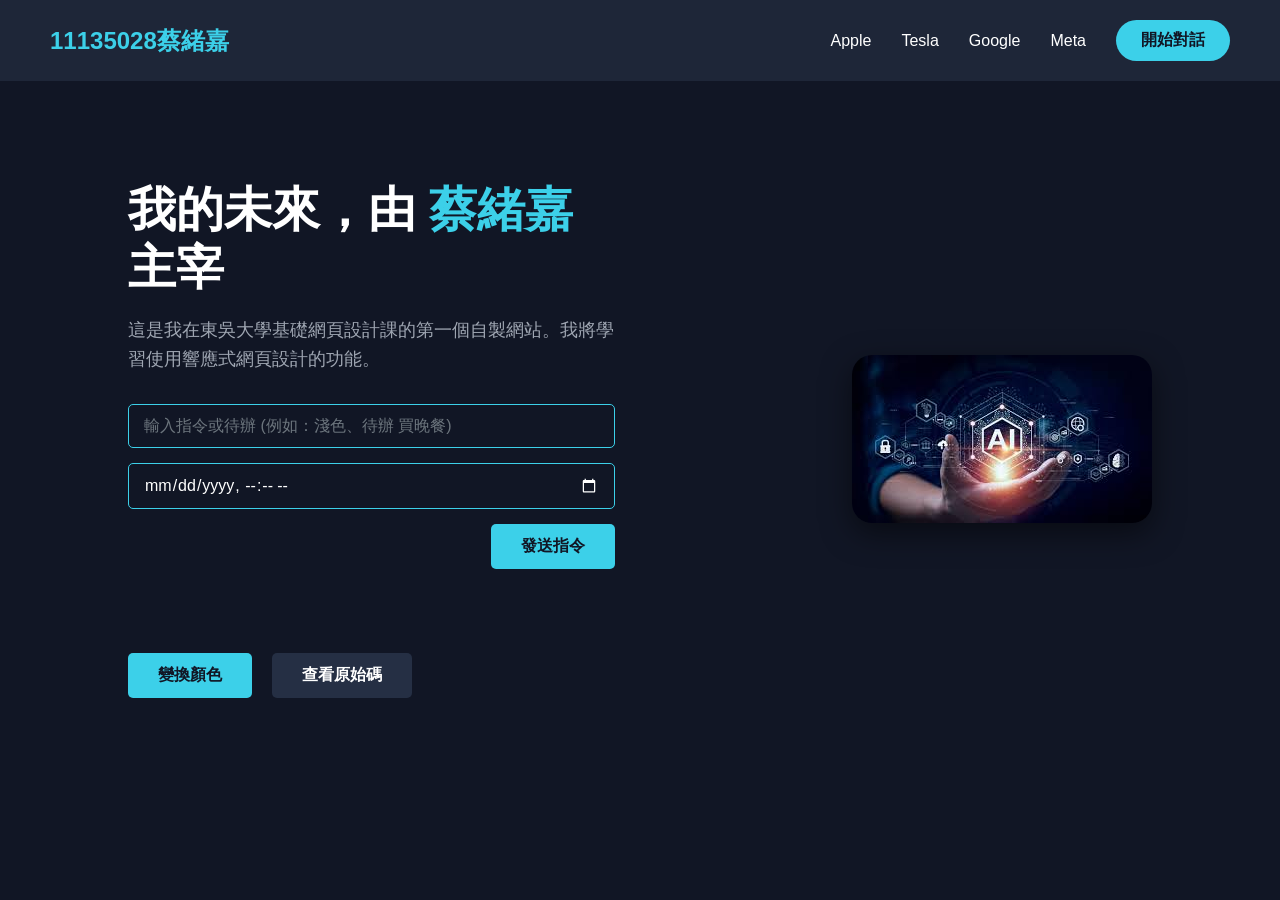
<file: finaltest/index.html>
<!DOCTYPE html>
<html lang="zh-Hant">
<head>
    <meta charset="UTF-8">
    <meta name="viewport" content="width=device-width, initial-scale=1.0">
    <title>響應式網頁設計作業</title>
    <link rel="stylesheet" href="final.css">
</head>
<body>

    <nav>
        <div class="logo" id="logoText">11135028蔡緒嘉</div>
        <div class="menu">
            <a href="#">Apple</a>
            <a href="#">Tesla</a>
            <a href="#">Google</a>
            <a href="#">Meta</a>
            <a href="#" class="contact-btn">開始對話</a>
        </div>
    </nav>

    <header>
        <div class="header-left">
            <h1 id="mainTitle">我的未來，由 <span id="dynamicName">蔡緒嘉</span> 主宰</h1>
            <p>這是我在東吳大學基礎網頁設計課的第一個自製網站。我將學習使用響應式網頁設計的功能。</p>
            
            <div class="command-section">
                <div class="input-group">
                    <input type="text" id="commandInput" placeholder="輸入指令或待辦 (例如：淺色、待辦 買晚餐)">
                    <input type="datetime-local" id="todo-time" class="time-picker">
                    <button id="sendBtn" class="btn btn-primary">發送指令</button>
                </div>
                <p id="aiResponse" class="ai-text"></p>
                <div id="progress-container" class="progress-container" style="display: none;">
                    <div class="progress-text" id="progress-text">目前進度：共 0 項 / 已完成 0 項</div>
                    <div class="progress-bar-bg">
                        <div class="progress-bar-fill" id="progress-fill"></div>
                    </div>
                </div>
                
                <ul id="todo-list" class="todo-list"></ul>
            </div>

            <div class="buttons">
                <button id="colorBtn" class="btn btn-primary">變換顏色</button>
                <a href="#" class="btn btn-secondary">查看原始碼</a>
            </div>
        </div>
        
        <div class="header-right">
            <img src="aipic.png" alt="AI設計圖片">
        </div>
    </header>

    <script src="final.js"></script>
    <script>
    (function(){if(!window.chatbase||window.chatbase("getState")!=="initialized"){window.chatbase=(...arguments)=>{if(!window.chatbase.q){window.chatbase.q=[]}window.chatbase.q.push(arguments)};window.chatbase=new Proxy(window.chatbase,{get(target,prop){if(prop==="q"){return target.q}return(...args)=>target(prop,...args)}})}const onLoad=function(){const script=document.createElement("script");script.src="https://www.chatbase.co/embed.min.js";script.id="u3YgCz_OUHRN40fbDIwLF";script.domain="www.chatbase.co";document.body.appendChild(script)};if(document.readyState==="complete"){onLoad()}else{window.addEventListener("load",onLoad)}})();
    </script>
</body>
</html>
</file>
<file: finaltest/final.css>
/* CSS Reset 與全域設定 */
* {
    margin: 0;
    padding: 0;
    box-sizing: border-box;
    font-family: '微軟正黑體', 'Microsoft JhengHei', sans-serif;
}

body {
    background-color: #111625; /* 深色背景 */
    color: #ffffff;
}

/* 1. 上方以nav標籤呈現（包含Logo＋選單列） */
nav {
    background-color: #1e2638;
    padding: 20px 50px;
    display: flex;
    justify-content: space-between;
    align-items: center;
}

.logo {
    color: #3cd0e9;
    font-size: 24px;
    font-weight: bold;
}

.menu {
    display: flex;
    align-items: center;
    gap: 30px;
}

.menu a {
    color: #ffffff;
    text-decoration: none;
    font-size: 16px;
    transition: color 0.3s;
}

.menu a:hover {
    color: #3cd0e9;
}

.menu .contact-btn {
    background-color: #3cd0e9;
    color: #111625;
    padding: 10px 25px;
    border-radius: 25px;
    font-weight: bold;
}

/* 3. 下方header */
header {
    display: flex;
    justify-content: space-between;
    align-items: center;
    padding: 100px 10%;
    gap: 50px;
}

.header-left {
    flex: 1;
}

.header-left h1 {
    font-size: 48px;
    margin-bottom: 20px;
    line-height: 1.2;
}

.header-left p {
    color: #9fa6b2;
    font-size: 18px;
    line-height: 1.6;
    margin-bottom: 30px;
    max-width: 500px;
}

/* 動態姓名的顏色（預設藍，切換紅） */
#dynamicName {
    color: #3cd0e9;
    transition: color 0.3s ease;
}

#dynamicName.color-red {
    color: #ff4d4d;
}

/* 指令輸入區塊樣式 */
.command-section {
    margin-bottom: 40px;
    max-width: 500px;
}

/* 修改為垂直排列，讓輸入框變成上下兩個細長方形 */
.input-group {
    display: flex;
    flex-direction: column; 
    gap: 15px; /* 兩個長方形之間的間距 */
    margin-bottom: 20px;
}

/* 確保指令輸入框是滿版的細長方形 */
#commandInput {
    width: 100%;
    padding: 12px 15px;
    background-color: transparent;
    border: 1px solid #3cd0e9;
    border-radius: 5px;
    color: #ffffff;
    font-size: 16px;
    outline: none;
    transition: box-shadow 0.3s ease;
}

/* 讓發送按鈕靠右對齊，視覺更俐落 */
#sendBtn {
    align-self: flex-end; 
}

#commandInput {
    flex: 1;
    padding: 12px 15px;
    background-color: transparent;
    border: 1px solid #3cd0e9;
    border-radius: 5px;
    color: #ffffff;
    font-size: 16px;
    outline: none;
    transition: box-shadow 0.3s ease;
}

#commandInput::placeholder {
    color: #6c757d;
}

/* 點擊輸入框時的忽明忽暗發光效果 */
#commandInput:focus {
    animation: glowEffect 1.5s infinite alternate;
}

@keyframes glowEffect {
    from {
        box-shadow: 0 0 5px rgba(60, 208, 233, 0.2);
    }
    to {
        box-shadow: 0 0 20px rgba(60, 208, 233, 1);
    }
}

.ai-text {
    color: #3cd0e9;
    font-weight: bold;
    min-height: 24px; /* 保留空間避免文字出現時畫面跳動 */
    line-height: 1.5;
}

.buttons {
    display: flex;
    gap: 20px;
}

/* 調整按鈕以支援 button 標籤 */
.btn {
    padding: 12px 30px;
    border-radius: 5px;
    border: none;
    cursor: pointer;
    text-decoration: none;
    font-weight: bold;
    font-size: 16px;
    font-family: inherit;
    transition: background-color 0.3s;
}

.btn-primary {
    background-color: #3cd0e9;
    color: #111625;
}

.btn-primary:hover {
    background-color: #2bbce0;
}

.btn-secondary {
    background-color: #252f44;
    color: #ffffff;
}

.btn-secondary:hover {
    background-color: #2f3a52;
}

.header-right {
    flex: 1;
    display: flex;
    justify-content: flex-end;
}

.header-right img {
    max-width: 100%;
    height: auto;
    border-radius: 20px;
    box-shadow: 0 10px 30px rgba(0, 0, 0, 0.5);
}

/* 響應式設計 (RWD) */
@media (max-width: 768px) {
    nav {
        padding: 15px 30px;
    }
    .menu {
        display: none;
    }
    header {
        flex-direction: column;
        padding: 60px 5%;
        gap: 40px;
    }
    .header-left {
        text-align: center;
        display: flex;
        flex-direction: column;
        align-items: center;
    }
    .header-left p, .ai-text {
        text-align: center;
    }
    .input-group {
        flex-direction: column;
        width: 100%;
    }
    .buttons {
        justify-content: center;
    }
    .header-right {
        justify-content: center;
    }
}

/* =========================================
   新增：主題切換樣式 (Theme Styles)
   ========================================= */

/* --- 淺色主題 (Light Theme) --- */
body.theme-light {
    background-color: #f8f9fa;
    color: #333333;
}
body.theme-light nav {
    background-color: #ffffff;
    box-shadow: 0 2px 10px rgba(0,0,0,0.05);
}
body.theme-light .menu a {
    color: #555555;
}
body.theme-light .menu a:hover {
    color: #007bff;
}
body.theme-light .header-left p {
    color: #666666;
}
body.theme-light .logo, 
body.theme-light #dynamicName, 
body.theme-light .ai-text {
    color: #007bff; /* 主題色改為經典科技藍 */
}
body.theme-light .btn-primary, 
body.theme-light .menu .contact-btn {
    background-color: #007bff;
    color: #ffffff;
}
body.theme-light .btn-primary:hover {
    background-color: #0056b3;
}
body.theme-light .btn-secondary {
    background-color: #e2e6ea;
    color: #333333;
}
body.theme-light .btn-secondary:hover {
    background-color: #d3d9df;
}
body.theme-light #commandInput {
    border-color: #007bff;
    color: #333333;
}
body.theme-light #commandInput::placeholder {
    color: #aaaaaa;
}
body.theme-light #commandInput:focus {
    box-shadow: 0 0 10px rgba(0, 123, 255, 0.4);
}

/* --- 駭客主題 (Hacker Theme) --- */
body.theme-hacker {
    background-color: #000000;
    color: #00ff00; /* 經典駭客綠 */
}
body.theme-hacker nav {
    background-color: #050505;
    border-bottom: 1px solid #00ff00;
}
body.theme-hacker .menu a, 
body.theme-hacker .header-left p {
    color: #00cc00;
}
body.theme-hacker .menu a:hover {
    color: #ccff00;
}
body.theme-hacker .logo, 
body.theme-hacker #dynamicName, 
body.theme-hacker .ai-text {
    color: #ccff00; /* 螢光黃點綴 */
}
body.theme-hacker .btn-primary, 
body.theme-hacker .menu .contact-btn {
    background-color: transparent;
    border: 1px solid #ccff00;
    color: #ccff00;
}
body.theme-hacker .btn-primary:hover {
    background-color: rgba(204, 255, 0, 0.2);
}
body.theme-hacker .btn-secondary {
    background-color: #002200;
    border: 1px solid #00ff00;
    color: #00ff00;
}
body.theme-hacker .btn-secondary:hover {
    background-color: #004400;
}
body.theme-hacker #commandInput {
    border-color: #00ff00;
    color: #00ff00;
    background-color: rgba(0, 255, 0, 0.05);
}
body.theme-hacker #commandInput::placeholder {
    color: #005500;
}
body.theme-hacker #commandInput:focus {
    box-shadow: 0 0 15px rgba(0, 255, 0, 0.8);
    animation: none; /* 關閉原本的忽明忽暗，改用強烈的綠光 */
}
/* =========================================
   新增：時間選擇器與待辦清單樣式
   ========================================= */

/* 時間選擇器 */
/* 時間選擇器 (待辦事項日曆) */
.time-picker {
    width: 100%; /* 變成與指令輸入框一樣長的細長方形 */
    padding: 12px 15px;
    background-color: transparent;
    border: 1px solid #3cd0e9;
    border-radius: 5px;
    color: #ffffff;
    font-family: inherit;
    font-size: 16px;
    outline: none;
    cursor: pointer;
    transition: box-shadow 0.3s;
    
    /* 關鍵：強制喚醒瀏覽器原生的深色日曆與時鐘圖示，解決隱形問題 */
    color-scheme: dark; 
}

.time-picker:focus {
    box-shadow: 0 0 10px rgba(60, 208, 233, 0.8);
}
/* 待辦事項清單 */
.todo-list {
    list-style: none;
    margin-top: 20px;
    padding: 0;
    text-align: left;
}

.todo-item {
    display: flex;
    justify-content: space-between;
    align-items: center;
    background-color: rgba(255, 255, 255, 0.05); /* 半透明背景 */
    border-left: 4px solid #3cd0e9; /* 左側科技感邊線 */
    margin-bottom: 10px;
    padding: 15px;
    border-radius: 0 5px 5px 0;
    cursor: pointer;
    transition: all 0.3s ease;
}

.todo-item:hover {
    background-color: rgba(60, 208, 233, 0.1);
}

.todo-item.completed {
    opacity: 0.5;
    text-decoration: line-through;
    border-left-color: #6c757d;
}

/* 顯示時間的標籤 */
.todo-time-badge {
    font-size: 0.85em;
    background-color: rgba(60, 208, 233, 0.2);
    padding: 5px 10px;
    border-radius: 12px;
    color: #3cd0e9;
}

/* --- 支援主題切換 (淺色/駭客) --- */
/* --- 支援主題切換 (淺色/駭客) --- */
body.theme-light .time-picker { 
    border-color: #007bff; 
    color: #333; 
    color-scheme: light; /* 淺色主題喚醒淺色日曆 */
}
body.theme-light .todo-item { background-color: #fff; border-left-color: #007bff; box-shadow: 0 2px 5px rgba(0,0,0,0.1); color: #333;}
body.theme-light .todo-time-badge { background-color: #e6f2ff; color: #007bff; }

body.theme-hacker .time-picker { border-color: #00ff00; color: #00ff00; background-color: rgba(0,255,0,0.05); }
body.theme-hacker .todo-item { background-color: rgba(0,255,0,0.05); border-left-color: #00ff00; color: #00ff00;}
body.theme-hacker .todo-time-badge { background-color: rgba(0,255,0,0.2); color: #00ff00; }

/* =========================================
   新增：待辦事項進度條樣式
   ========================================= */
.progress-container {
    margin-top: 25px;
    margin-bottom: 15px;
    text-align: left;
}

.progress-text {
    font-size: 14px;
    color: #3cd0e9;
    margin-bottom: 8px;
    font-weight: bold;
}

/* 進度條的底部軌道 */
.progress-bar-bg {
    width: 100%;
    height: 8px;
    background-color: rgba(255, 255, 255, 0.1);
    border-radius: 4px;
    overflow: hidden;
}

/* 進度條的填滿部分 (搭配寬度動畫) */
.progress-bar-fill {
    height: 100%;
    width: 0%; /* 預設 0% */
    background-color: #3cd0e9;
    border-radius: 4px;
    transition: width 0.4s ease-out; /* 平滑過渡動畫 */
}

/* --- 支援主題切換 (淺色/駭客) --- */
body.theme-light .progress-text { color: #007bff; }
body.theme-light .progress-bar-bg { background-color: rgba(0, 0, 0, 0.1); }
body.theme-light .progress-bar-fill { background-color: #007bff; }

body.theme-hacker .progress-text { color: #ccff00; }
body.theme-hacker .progress-bar-bg { background-color: rgba(0, 255, 0, 0.2); }
body.theme-hacker .progress-bar-fill { background-color: #00ff00; }
</file>
